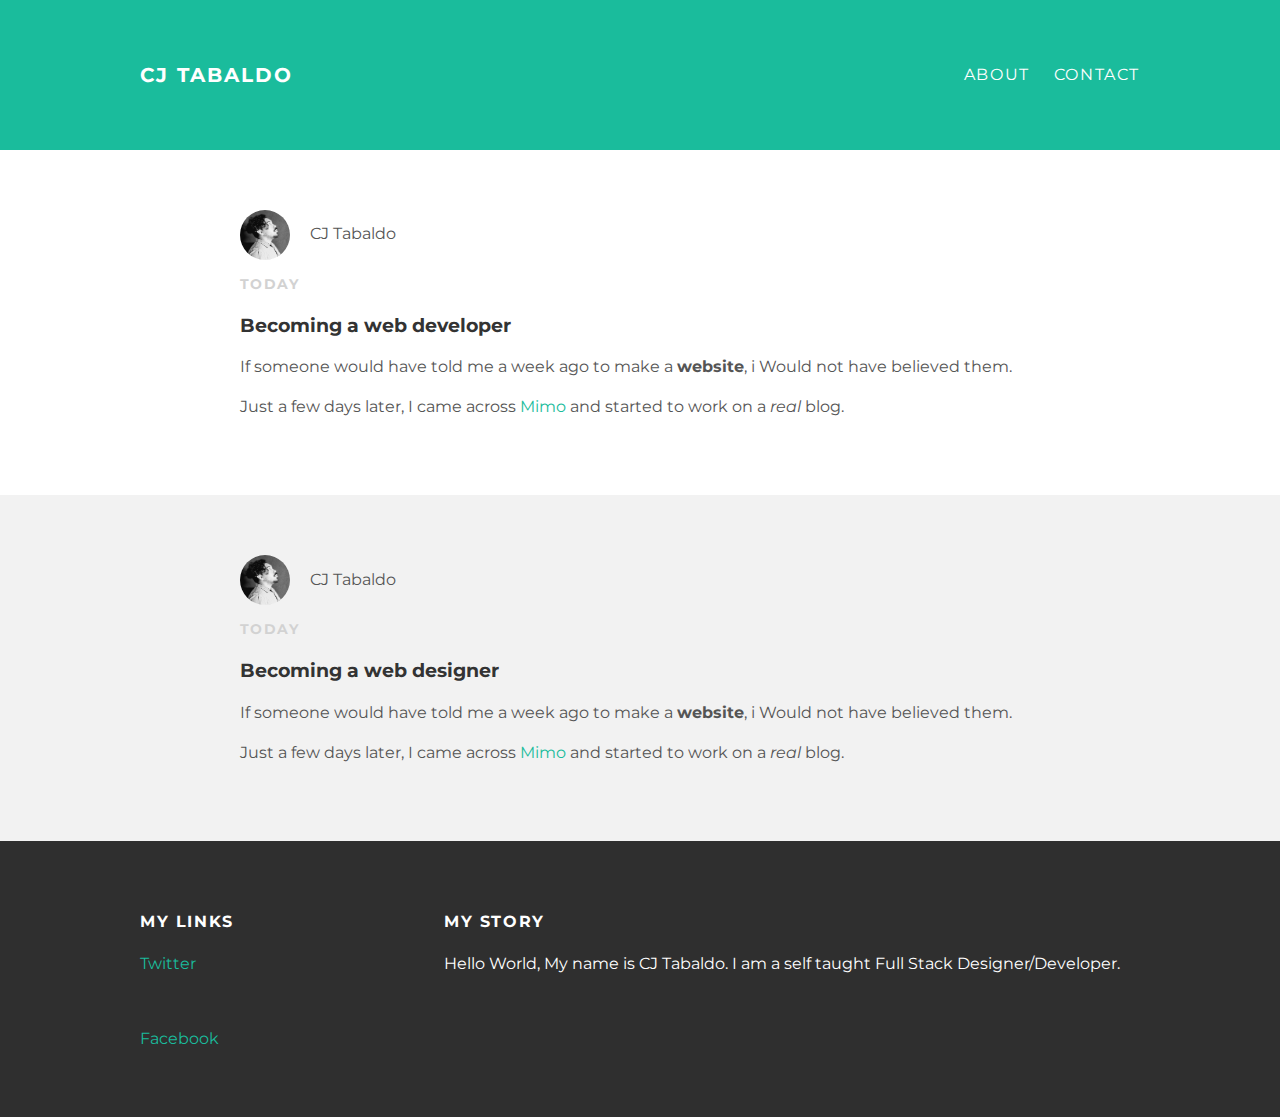
<file: MIMO/index.html>
<!DOCTYPE html>
<html lang="en">
<head>
    <meta charset="UTF-8">
    <meta name="viewport" content="width=device-width, initial-scale=1.0">
    <meta http-equiv="X-UA-Compatible" content="ie=edge">
    <title>CJ Tabaldo Blog</title>
    <link rel="stylesheet" type="text/css" href="styles.css">
</head>
<body>
   <div id="header">
       <div class="container">
           <a id="header-title" href="index.html">CJ Tabaldo</a>
           <ul id="header-nav">
               <li>
                   <a href="about.html">About</a>
                </li>
               <li>
                   <a href="mailto:christopher.tabaldo@gmail.com">Contact</a>
               </li>
           </ul>
       </div>
   </div>

   <div id="content">
       <div class="post-container">
           <div class="post">
               <div class="post-author">
                   <img src="image/cj.jpg">
                   <span>CJ Tabaldo</span>
               </div>
               <p class="post-date">Today</p>
               <h3 class="post-title">Becoming a web developer</h3>
               <div class="post-content">
                   <p>If someone would have told me a week ago to make a <strong>website</strong>, i Would not have believed them.</p>
                   <p>Just a few days later, I came across <a href="https://getmimo.com">Mimo</a> and started to work on a <em>real</em> blog.</p>
               </div>
           </div>
       </div>
       <div class="post-container">
            <div class="post">
                <div class="post-author">
                    <img src="image/cj.jpg">
                    <span>CJ Tabaldo</span>
                </div>
                <p class="post-date">Today</p>
                <h3 class="post-title">Becoming a web designer</h3>
                <div class="post-content">
                    <p>If someone would have told me a week ago to make a <strong>website</strong>, i Would not have believed them.</p>
                    <p>Just a few days later, I came across <a href="https://getmimo.com">Mimo</a> and started to work on a <em>real</em> blog.</p>
                </div>
            </div>
        </div>
   </div>

   <div id="footer">
       <div class="container">
           <div class="column">
               <h4>My Links</h4>
               <p>
                   <a href="https://twitter.com/CJTabaldo?lang=en">Twitter</a>
               </p>
               <br>
               <p>
                   <a href="https://www.facebook.com/profile.php?id=100009165474052">Facebook</a>
               </p>
           </div>
           <div class="column">
               <h4>My Story</h4>
               <p>Hello World, My name is CJ Tabaldo. I am a self taught Full Stack Designer/Developer.</p>
           </div>
       </div>
   </div>
</body>
</html>
</file>
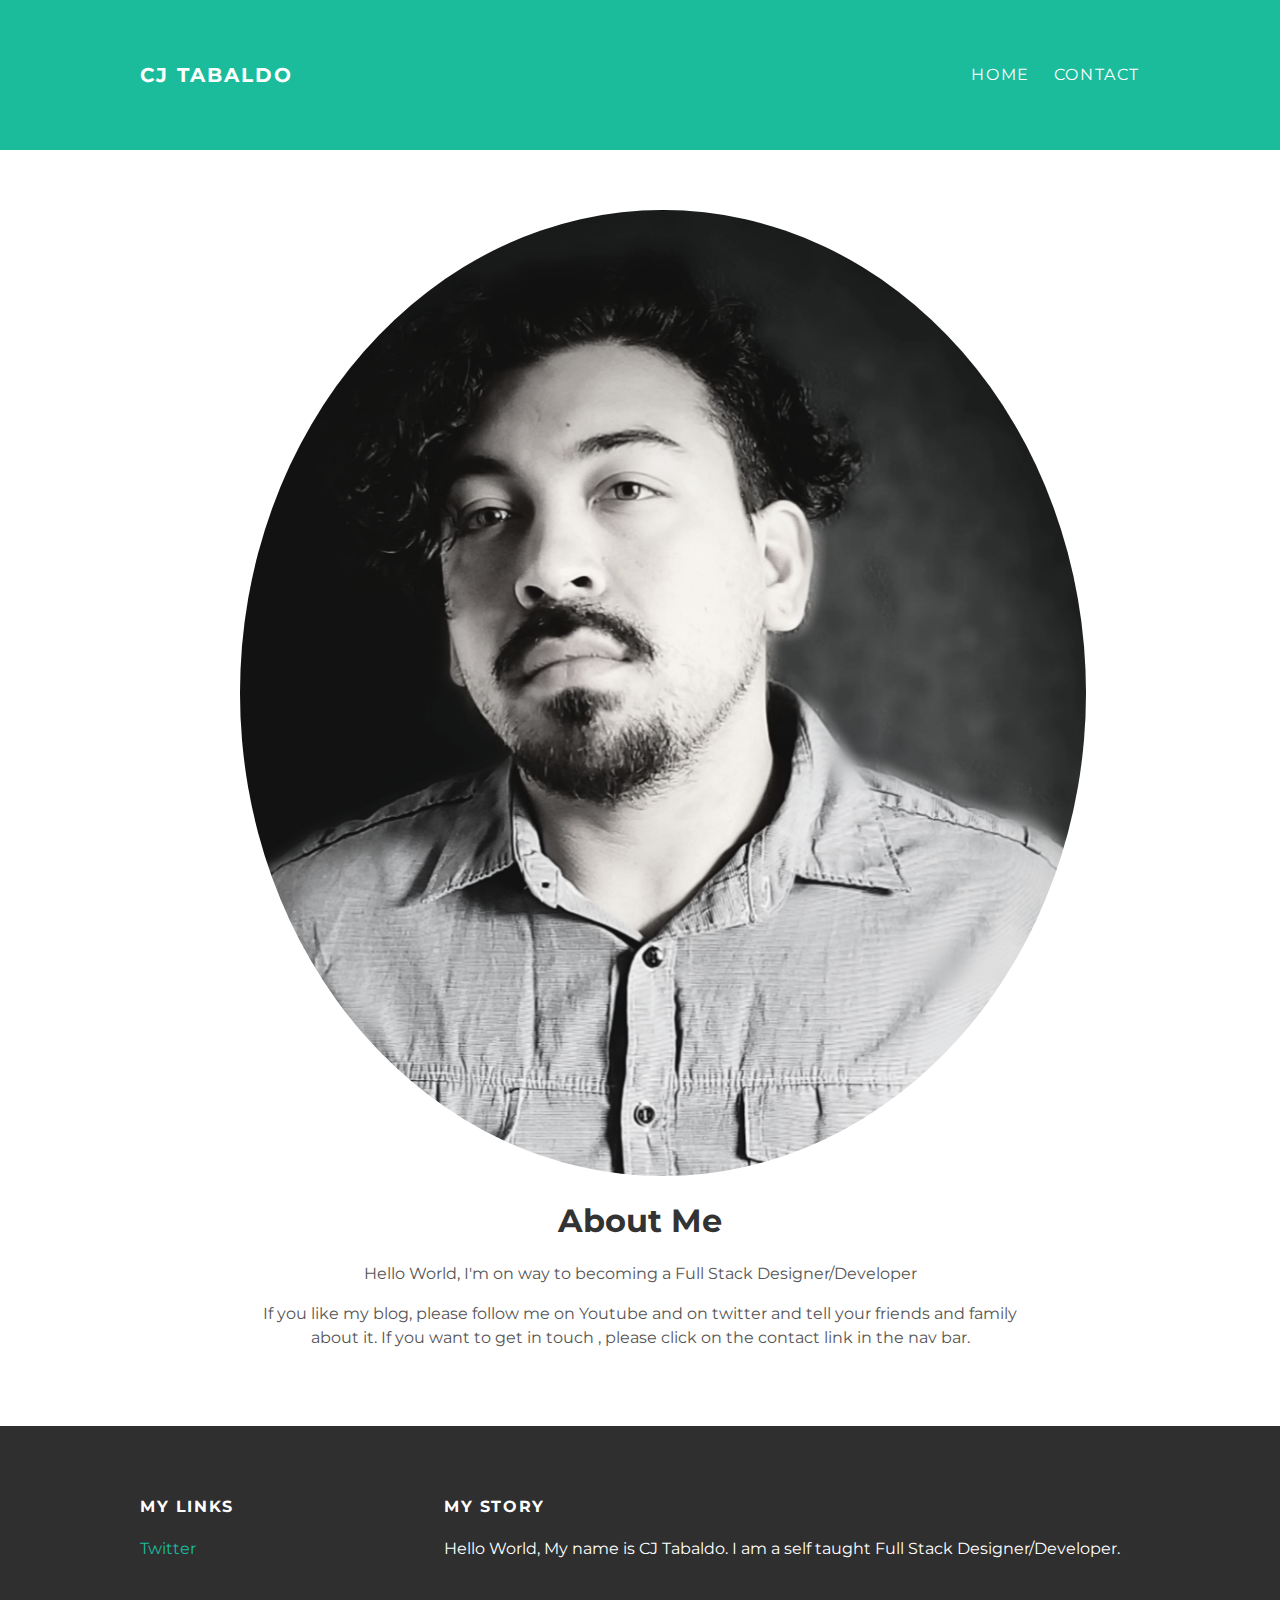
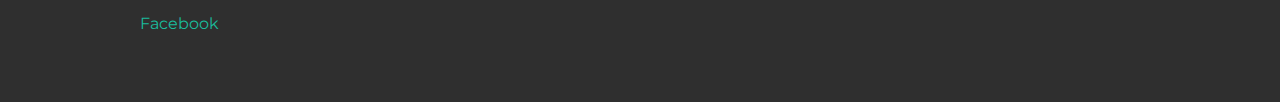
<file: MIMO/about.html>
<!DOCTYPE html>
<html lang="en">
<head>
    <meta charset="UTF-8">
    <meta name="viewport" content="width=device-width, initial-scale=1.0">
    <meta http-equiv="X-UA-Compatible" content="ie=edge">
    <title>My Blog</title>
    <link rel="stylesheet" type="text/css" href="styles.css">
</head>
<body>
   <div id="header">
       <div class="container">
           <a id="header-title" href="blog.html">CJ Tabaldo</a>
           <ul id="header-nav">
               <li>
                   <a href="index.html">Home</a>
                </li>
               <li>
                   <a href="contact.html">Contact</a>
               </li>
           </ul>
       </div>
   </div>

   <div id="content">
       <div class="content">
           <div class="about">
               <div class="about-author">
                   <img src="image/cj2.jpg">
               </div>
               <h1 class="about-title">About Me</h1>
               <div class="about-content">
                   <p>Hello World, I'm on way to becoming a Full Stack Designer/Developer</p>
                   <p>If you like my blog, please follow me on Youtube and on twitter and tell your friends and family about it. If you want to get in touch , please click on the contact link in the nav bar.</p>
               </div>
           </div>
       </div>
   </div>

   <div id="footer">
       <div class="container">
           <div class="column">
               <h4>My Links</h4>
               <p>
                   <a href="https://twitter.com/CJTabaldo?lang=en">Twitter</a>
               </p>
               <br>
               <p>
                   <a href="https://www.facebook.com/profile.php?id=100009165474052">Facebook</a>
               </p>
           </div>
           <div class="column">
               <h4>My Story</h4>
               <p>Hello World, My name is CJ Tabaldo. I am a self taught Full Stack Designer/Developer.</p>
           </div>
       </div>
   </div>
</body>
</html>
</file>
<file: MIMO/styles.css>
@import url(http://fonts.googleapis.com/css?family=Montserrat:400,700);

body {
    color: #555;
    margin: 0;
    font-family: 'montserrat', sans-serif;
}

.container {
    max-width: 1000px;
    margin: 0 auto;
}

#header {
    background-color: #1abc9c;
    height: 150px;
    line-height: 150px;
}

#header a {
    color: white;
    text-decoration: none;
    text-transform: uppercase;
    letter-spacing: 0.1em;
}

#header a:hover {
    color: #222;
}

#header-title {
    display: block;
    float: left;
    font-size: 20px;
    font-weight: bold;
}

#header-nav {
    display: block;
    float: right;
    margin-top: 0;
}

#header-nav li {
    display: inline;
    padding-left: 20px;
}


/* This is where the footer starts*/

#footer {
    background-color: #2f2f2f;
    padding: 50px 0;
}

#footer h4 {
    color: white;
    text-transform: uppercase;
    letter-spacing: 0.1em;
}

#footer p {
    color: white;
}

a {
    color: #1abc9c;
    text-decoration: none;
}

a:hover {
    color: #f6a623;
}

.column {
    min-width: 300px;
    display: inline-block;
    vertical-align: top;
}

/* content section */

.post {
    max-width: 800px;
    margin: 0 auto;
    padding: 60px 0;
}

.post-author img {
    width: 50px;
    height: 50px;
    vertical-align: middle;
}

.post-author img,
.about-author img {
    border-radius: 50%;
}

.post-container:nth-child(even) {
    background-color: #f2f2f2;
}

.post-author span {
    margin-left: 16px;
}

.post-date {
    color: #d2d2d2;
    font-size: 14px;
    font-weight: bold;
    text-transform: uppercase;
    letter-spacing: 0.1em;
}

h1, h2, h3, h4 {
    color: #333;
}

p {
    line-height: 1.5;
}

.post, .about {
    max-width: 800px;
    margin: 0 auto;
    padding: 60px 0;
}

.about {
    text-align: center;
}
</file>
